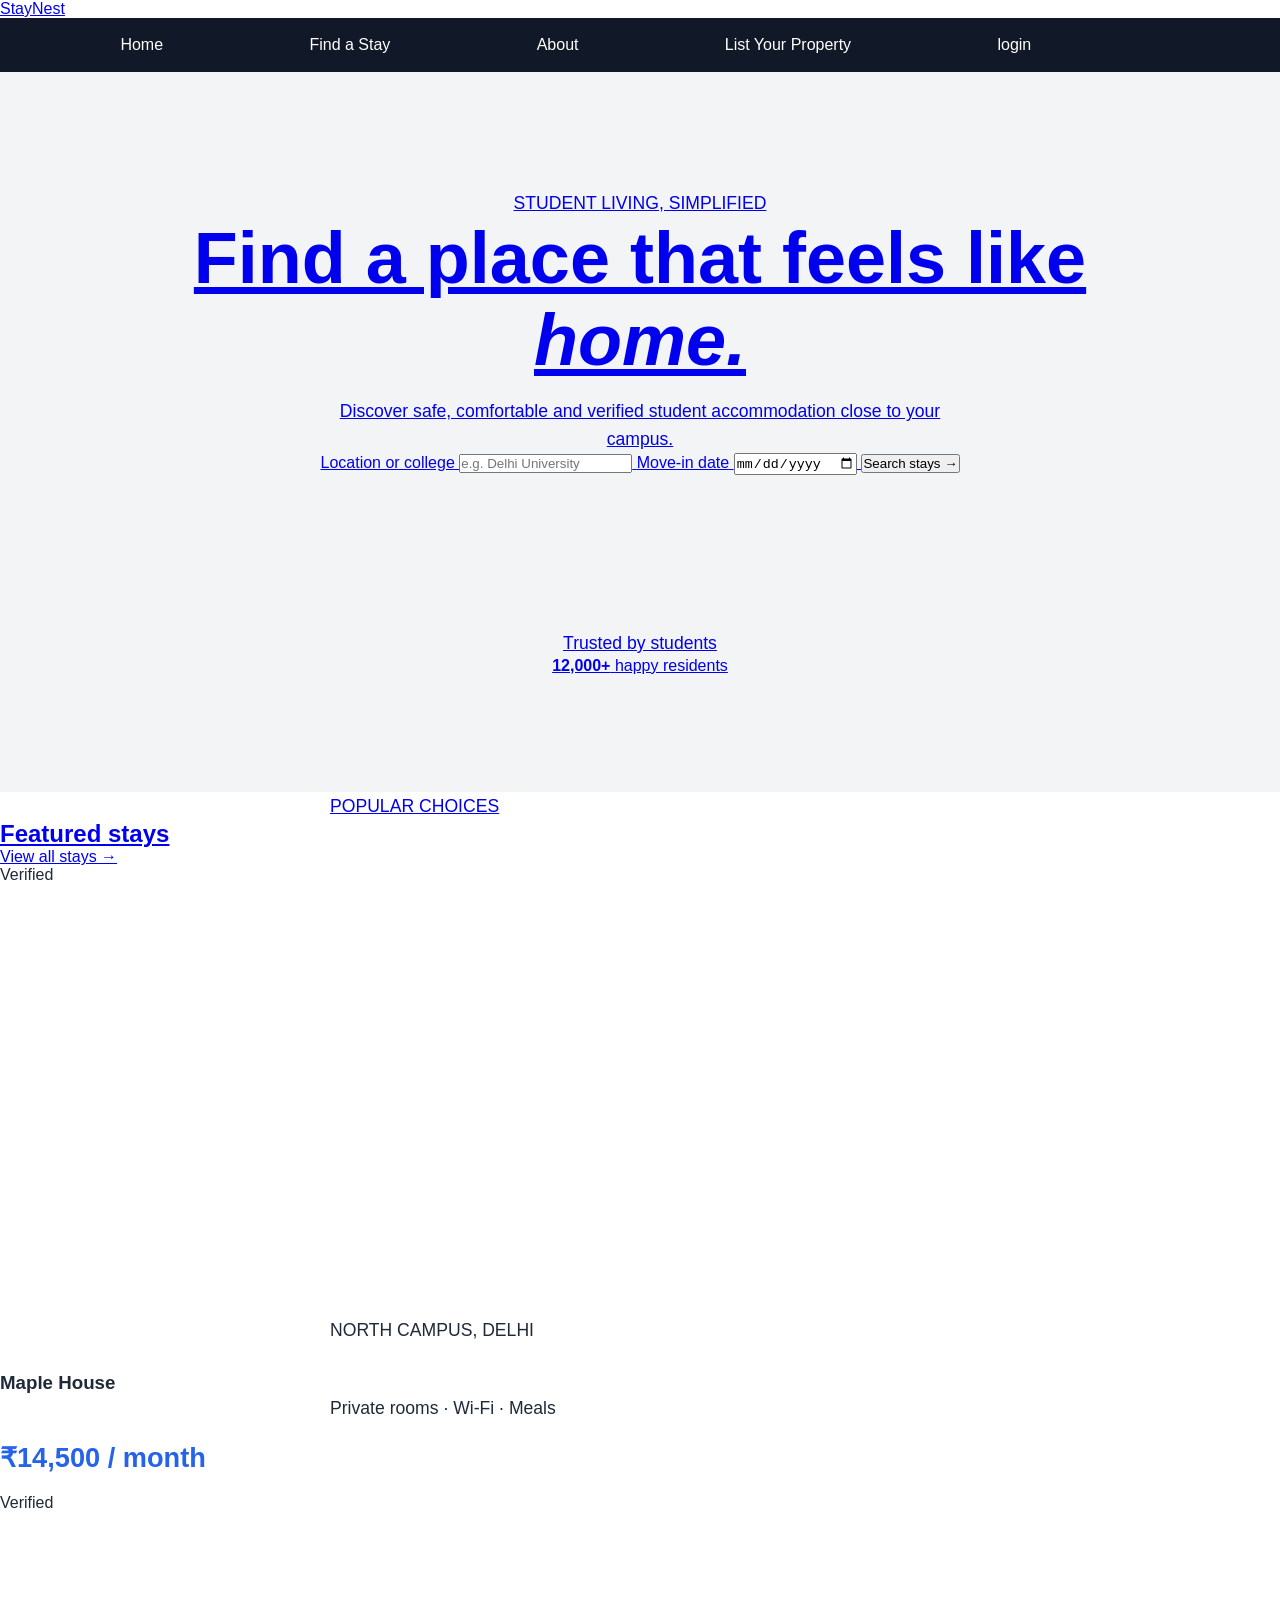
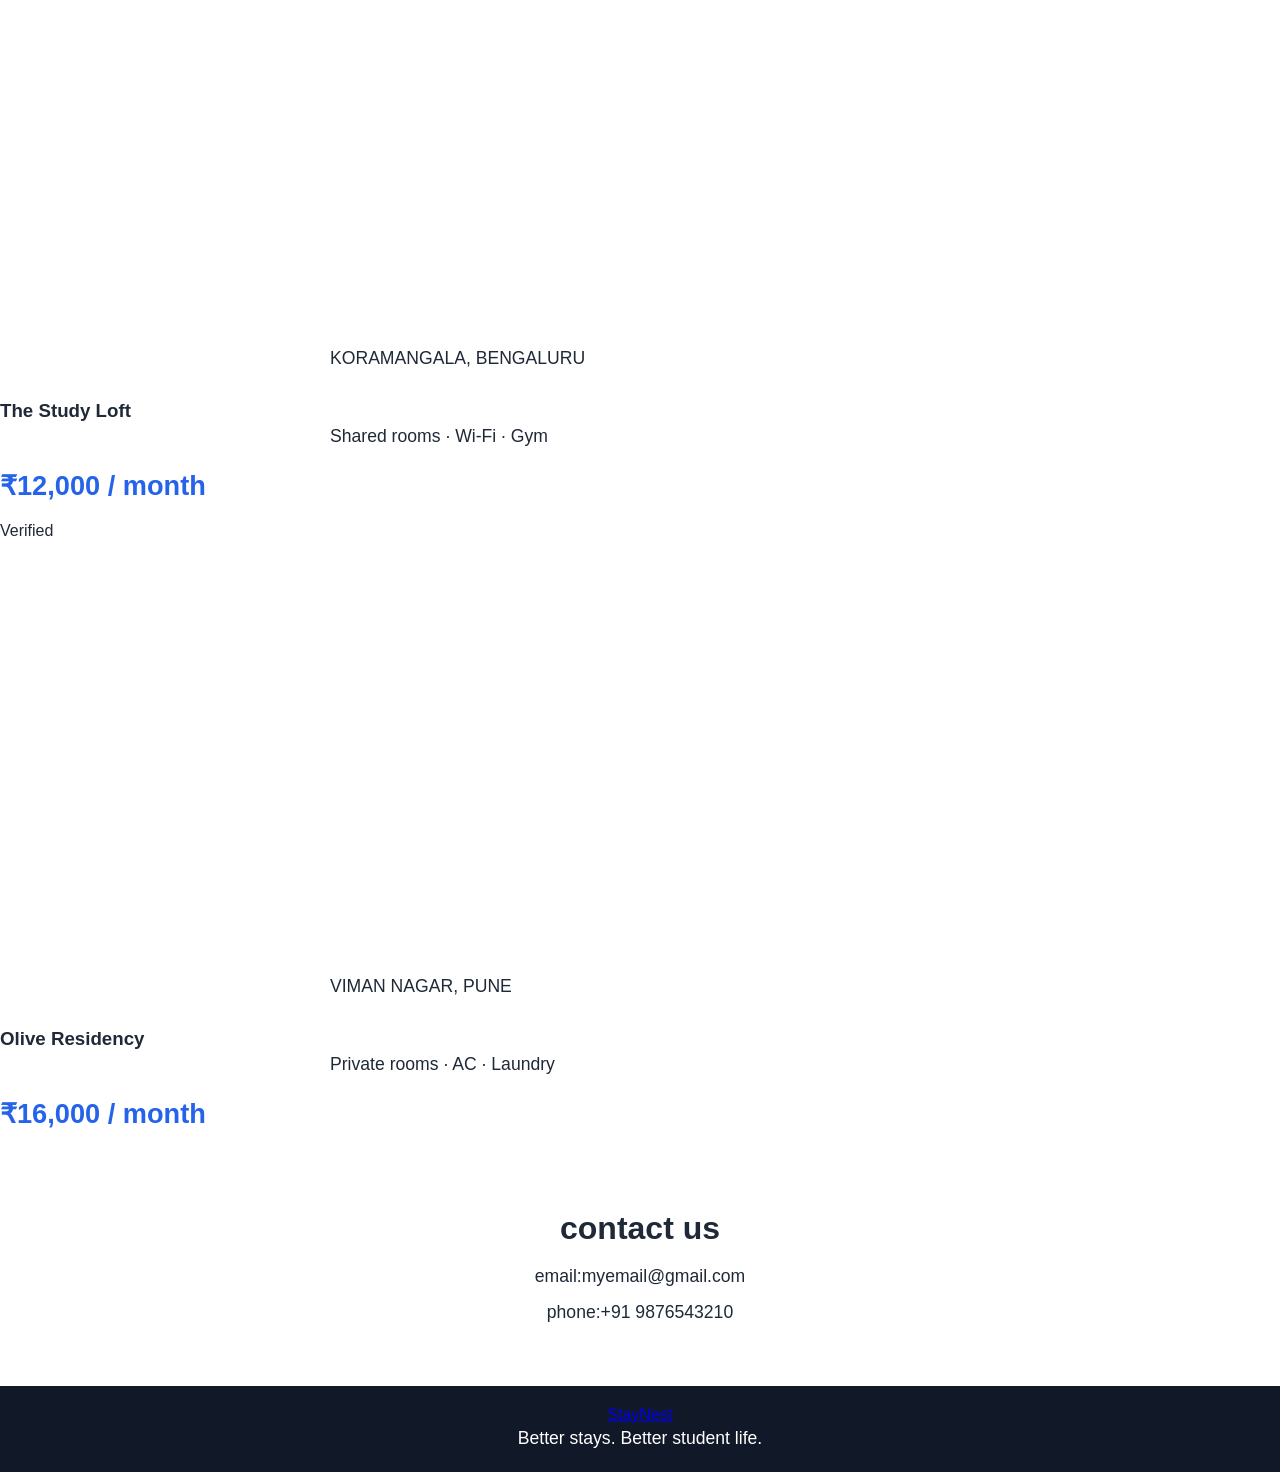
<file: index.html>
<!DOCTYPE html>
<html lang="en">
<head>
  <meta charset="UTF-8">
  <meta name="viewport" content="width=device-width, initial-scale=1.0">
  <meta name="description" content="Find comfortable student accommodation near your college.">
  <title>StayNest | Student Accommodation</title>
  <link rel="preconnect" href="https://fonts.googleapis.com">
  <link rel="preconnect" href="https://fonts.gstatic.com" crossorigin>
  <link href="https://fonts.googleapis.com/css2?family=DM+Sans:wght@400;500;600;700&family=Playfair+Display:wght@700&display=swap" rel="stylesheet">
  <link rel="stylesheet" href="style.css">
</head>
<script src="script.js"></script>
<body>
  <header class="site-header">
    <a class="logo" href="#home">Stay<span>Nest</span></a>

    <nav class="nav-links">
      <a href="#home">Home</a>
      <a href="#listings">Find a Stay</a>
      <a href="#about">About</a>
      <a class="nav-button" href="#contact">List Your Property</a>
      <a class="nav-button" href="login.html">login</a>
      <a class="nav-button" href="register.html"signup</a>
    </nav>
  </header>

  <main>
    <section class="hero" id="home">
      <div class="hero-content">
        <p class="eyebrow">STUDENT LIVING, SIMPLIFIED</p>

        <h1>Find a place that feels like <em>home.</em></h1>

        <p class="hero-text">
          Discover safe, comfortable and verified student accommodation
          close to your campus.
        </p>

        <form class="search-box">
          <label>
            <span>Location or college</span>
            <input type="text" placeholder="e.g. Delhi University">
          </label>

          <label>
            <span>Move-in date</span>
            <input type="date">
          </label>

          <button type="submit">
            Search stays <span>→</span>
          </button>
        </form>
      </div>

      <div class="hero-card">
        <p>Trusted by students</p>
        <strong>12,000+</strong>
        <span>happy residents</span>
      </div>
    </section>

    <section class="listings" id="listings">
      <div class="section-heading">
        <div>
          <p class="eyebrow">POPULAR CHOICES</p>
          <h2>Featured stays</h2>
        </div>

        <a href="#all-stays">View all stays →</a>
      </div>

      <div class="property-grid">
        <article class="property-card">
          <div class="property-image image-one">
            <span>Verified</span>
          </div>

          <div class="property-details">
            <p class="location">NORTH CAMPUS, DELHI</p>
            <h3>Maple House</h3>
            <p class="features">Private rooms · Wi-Fi · Meals</p>
            <p class="price">₹14,500 <span>/ month</span></p>
          </div>
        </article>

        <article class="property-card">
          <div class="property-image image-two">
            <span>Verified</span>
         </div>

          <div class="property-details">
            <p class="location">KORAMANGALA, BENGALURU</p>
            <h3>The Study Loft</h3>
            <p class="features">Shared rooms · Wi-Fi · Gym</p>
            <p class="price">₹12,000 <span>/ month</span></p>
          </div>
        </article>

        <article class="property-card">
          <div class="property-image image-three">
            <span>Verified</span>
          </div>

          <div class="property-details">
            <p class="location">VIMAN NAGAR, PUNE</p>
            <h3>Olive Residency</h3>
            <p class="features">Private rooms · AC · Laundry</p>
            <p class="price">₹16,000 <span>/ month</span></p>
          </div>
        </article>
      </div>
    </section>
  </main>
<section class="contact">
  <h2>contact us</h2>
  <p>email:myemail@gmail.com</p>
  <p>phone:+91 9876543210</p>
</section>
  <footer id="contact">
    <a class="logo" href="#home">Stay<span>Nest</span></a>
    <p>Better stays. Better student life.</p>
  </footer>
</body>
</html>
</file>
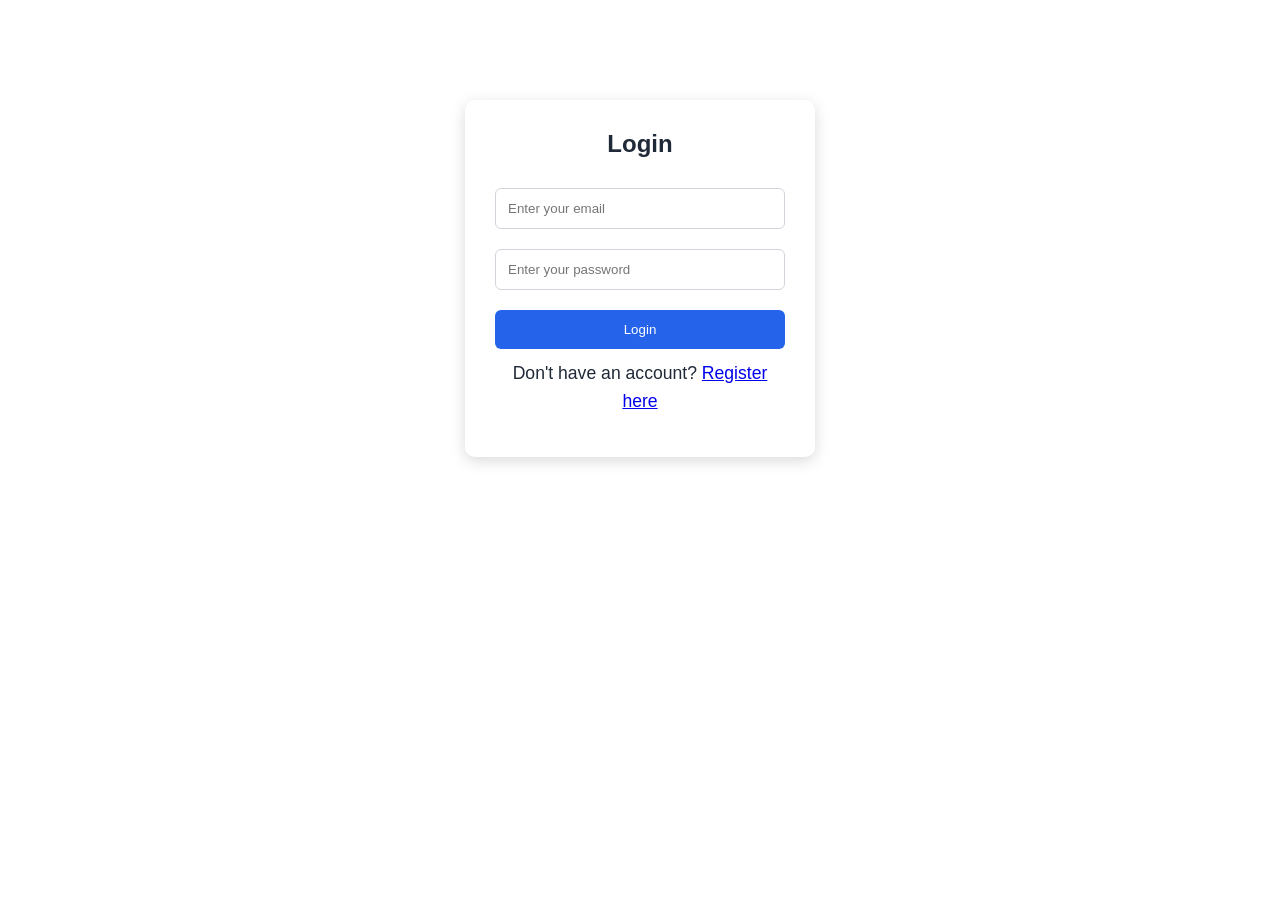
<file: login.html>
<!DOCTYPE html>
<html lang="en">
<head>
  <meta charset="UTF-8">
  <meta name="viewport" content="width=device-width, initial-scale=1.0">
  <title>Login Page</title>
  <link rel="stylesheet" href="style.css">
</head>
<body>

  <div class="login-box">
    <h2>Login</h2>

    <form action="login.php" method="POST">
      <input type="email" id="email" name="email" placeholder="Enter your email" required>
      <input type="password" id="password" name="password" placeholder="Enter your password" required>
      <button type="submit">Login</button>
    </form>
<p>Don't have an account?
    <a href="register.html">Register here</a>
</p>
    <p id="message"></p>
  </div>

  <script src="script.js"></script>
</body>
</html>
</file>
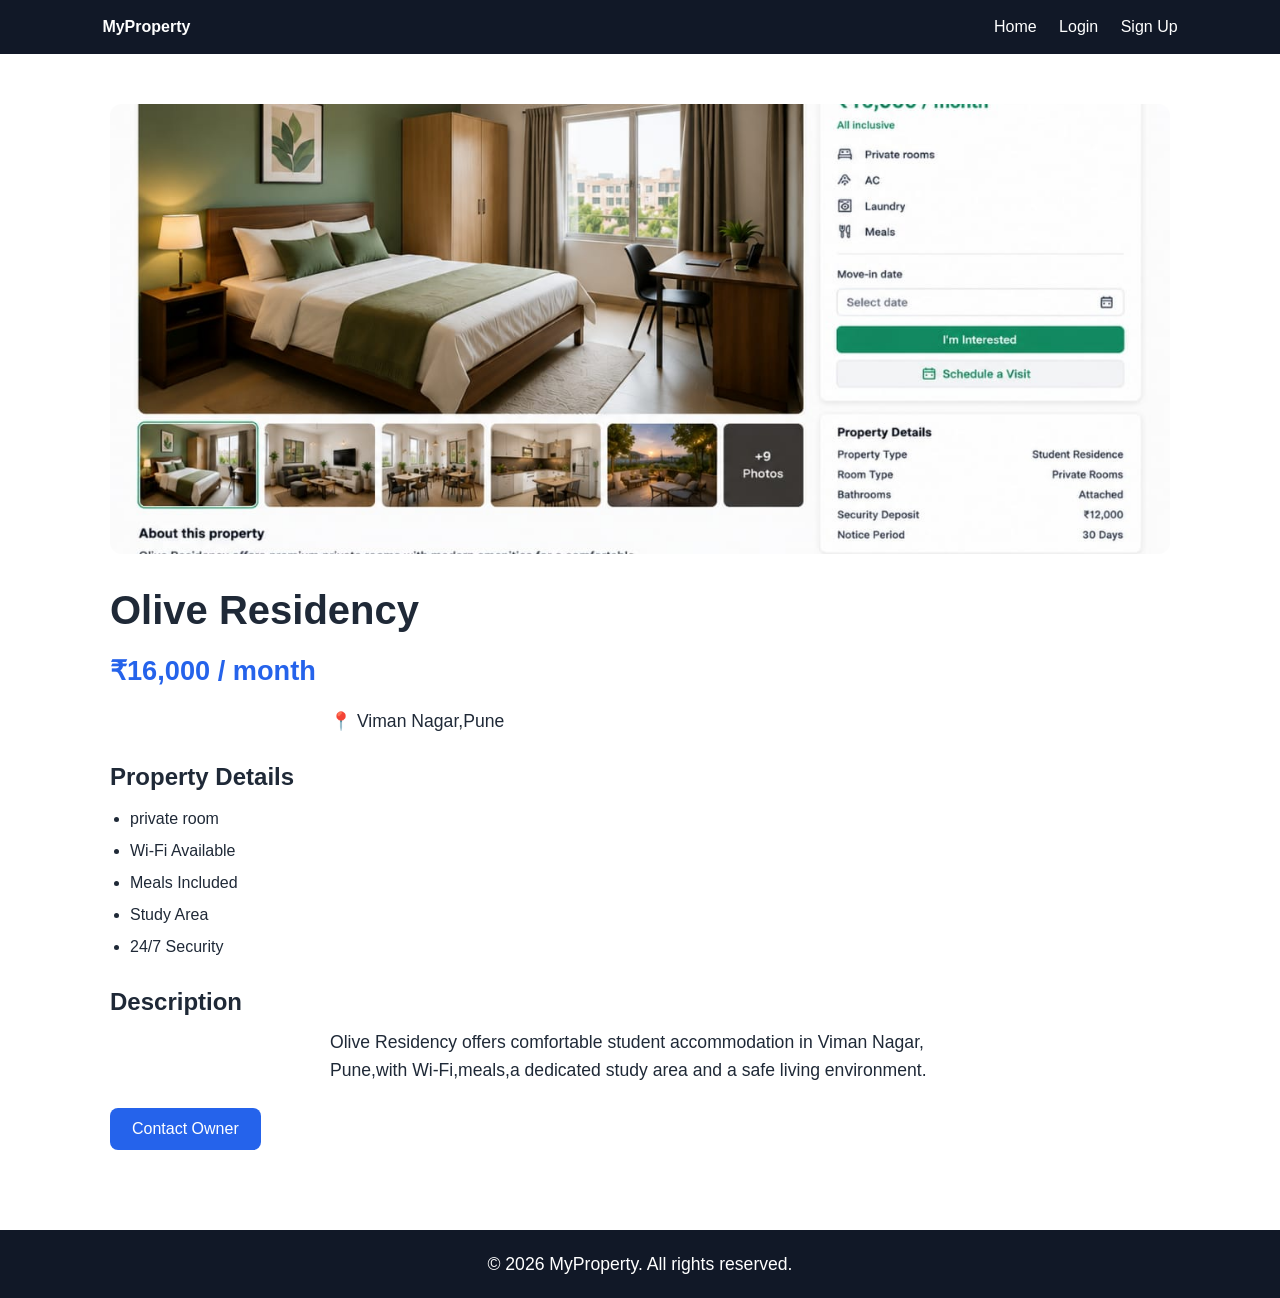
<file: property-detail-olive-residency.html>
<!DOCTYPE html>
<html lang="en">
<head>
  <meta charset="UTF-8">
  <meta name="viewport" content="width=device-width, initial-scale=1.0">
  <title>Property Details</title>
  <link rel="stylesheet" href="style.css">
</head>
<body>

  <nav>
    <strong>MyProperty</strong>
    <div>
      <a href="index.html">Home</a>
      <a href="login.html">Login</a>
      <a href="signup.html">Sign Up</a>
    </div>
  </nav>

  <main class="property-detail">
    <img
      class="property-image"
      src="property-detail-olive-residency.jpeg"
      alt="Olive Residency"
    >

    <div class="property-info">
      <h1>Olive Residency</h1>
      <p class="price">₹16,000  / month</p>
      <p class="location">📍 Viman Nagar,Pune</p>

      <h2>Property Details</h2>
      <ul>
        <li>private room</li>
        <li>Wi-Fi Available</li>
        <li>Meals Included</li>
        <li>Study Area</li>
        <li>24/7 Security</li>
      </ul>

      <h2>Description</h2>
      <p>
        Olive Residency offers comfortable
        student accommodation in Viman Nagar,
        Pune,with Wi-Fi,meals,a dedicated 
        study area and a safe living
        environment.
        
      </p>

      <a class="btn" href="mailto:myemail@gmail.com">Contact Owner</a>
    </div>
  </main>

  <footer>
    <p>© 2026 MyProperty. All rights reserved.</p>
  </footer>

</body>
</html>
</file>
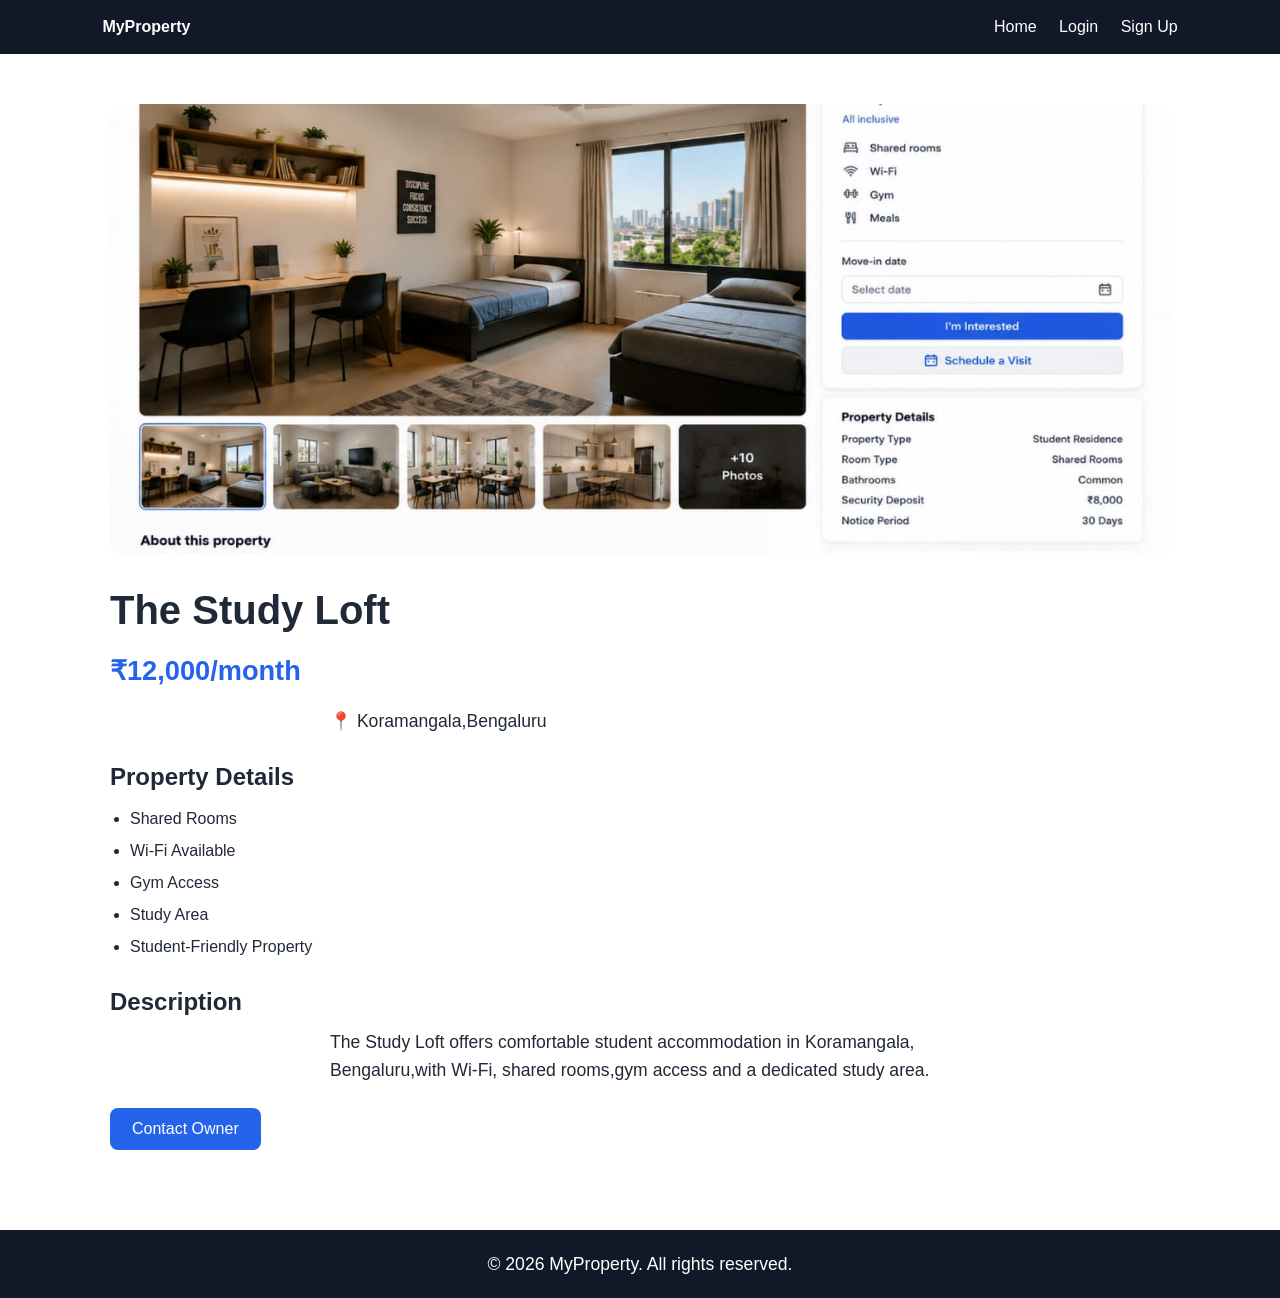
<file: property-detail-study-loft.html>
<!DOCTYPE html>
<html lang="en">
<head>
  <meta charset="UTF-8">
  <meta name="viewport" content="width=device-width, initial-scale=1.0">
  <title>Property Details</title>
  <link rel="stylesheet" href="style.css">
</head>
<body>

  <nav>
    <strong>MyProperty</strong>
    <div>
      <a href="index.html">Home</a>
      <a href="login.html">Login</a>
      <a href="signup.html">Sign Up</a>
    </div>
  </nav>

  <main class="property-detail">
    <img
      class="property-image"
      src="property-detail-study-loft.jpeg"
      alt=" The study loft"
    >

    <div class="property-info">
      <h1>The Study Loft</h1>
      <p class="price">₹12,000/month</p>
      <p class="location">📍 Koramangala,Bengaluru</p>

      <h2>Property Details</h2>
      <ul>
        <li>Shared Rooms</li>
        <li>Wi-Fi Available</li>
        <li>Gym Access</li>
        <li>Study Area</li>
        <li>Student-Friendly Property</li>
      </ul>

      <h2>Description</h2>
      <p>
        The Study Loft offers comfortable
        student accommodation in Koramangala,
        Bengaluru,with Wi-Fi, shared rooms,gym
        access and a dedicated study area.
        
      </p>

      <a class="btn" href="mailto:myemail@gmail.com">Contact Owner</a>
    </div>
  </main>

  <footer>
    <p>© 2026 MyProperty. All rights reserved.</p>
  </footer>

</body>
</html>
</file>
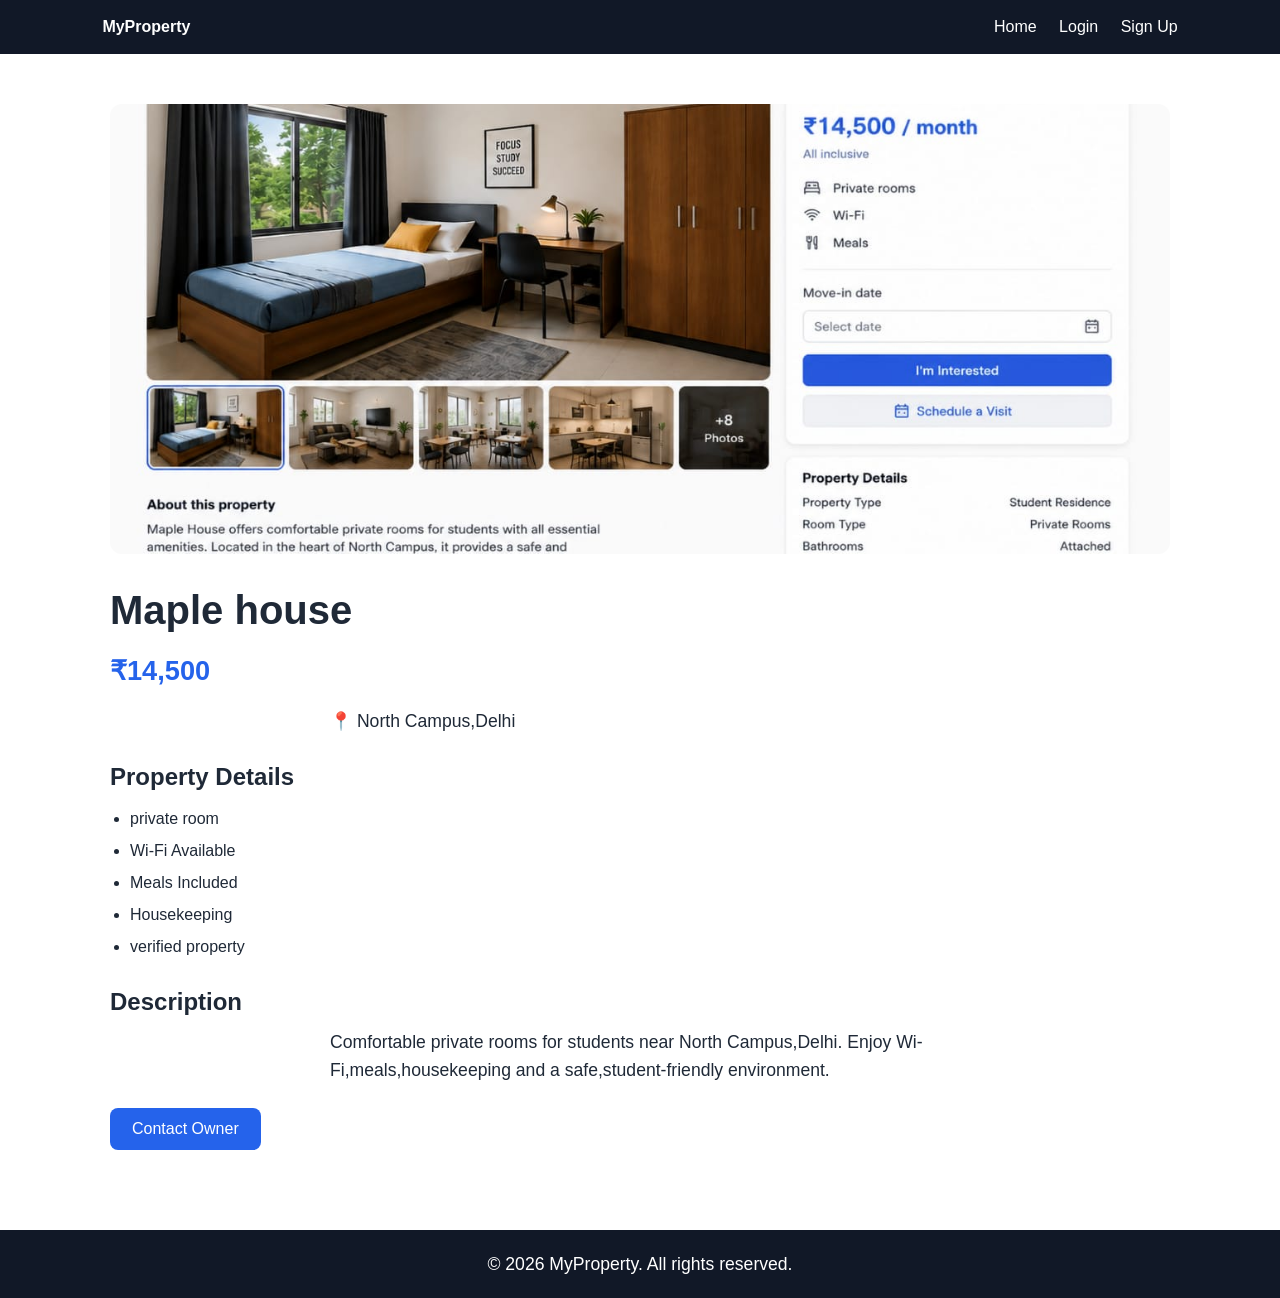
<file: property-detail.html>
<!DOCTYPE html>
<html lang="en">
<head>
  <meta charset="UTF-8">
  <meta name="viewport" content="width=device-width, initial-scale=1.0">
  <title>Property Details</title>
  <link rel="stylesheet" href="style.css">
</head>
<body>

  <nav>
    <strong>MyProperty</strong>
    <div>
      <a href="index.html">Home</a>
      <a href="login.html">Login</a>
      <a href="signup.html">Sign Up</a>
    </div>
  </nav>

  <main class="property-detail">
    <img
      class="property-image"
      src="property-detail--maple-house.jpeg"
      alt="Maple House"
    >

    <div class="property-info">
      <h1>Maple house</h1>
      <p class="price">₹14,500</p>
      <p class="location">📍 North Campus,Delhi</p>

      <h2>Property Details</h2>
      <ul>
        <li>private room</li>
        <li>Wi-Fi Available</li>
        <li>Meals Included</li>
        <li>Housekeeping</li>
        <li>verified property</li>
      </ul>

      <h2>Description</h2>
      <p>
        Comfortable private rooms for students
        near North Campus,Delhi.
        Enjoy Wi-Fi,meals,housekeeping and a
        safe,student-friendly environment.
        
      </p>

      <a class="btn" href="mailto:myemail@gmail.com">Contact Owner</a>
    </div>
  </main>

  <footer>
    <p>© 2026 MyProperty. All rights reserved.</p>
  </footer>

</body>
</html>
</file>
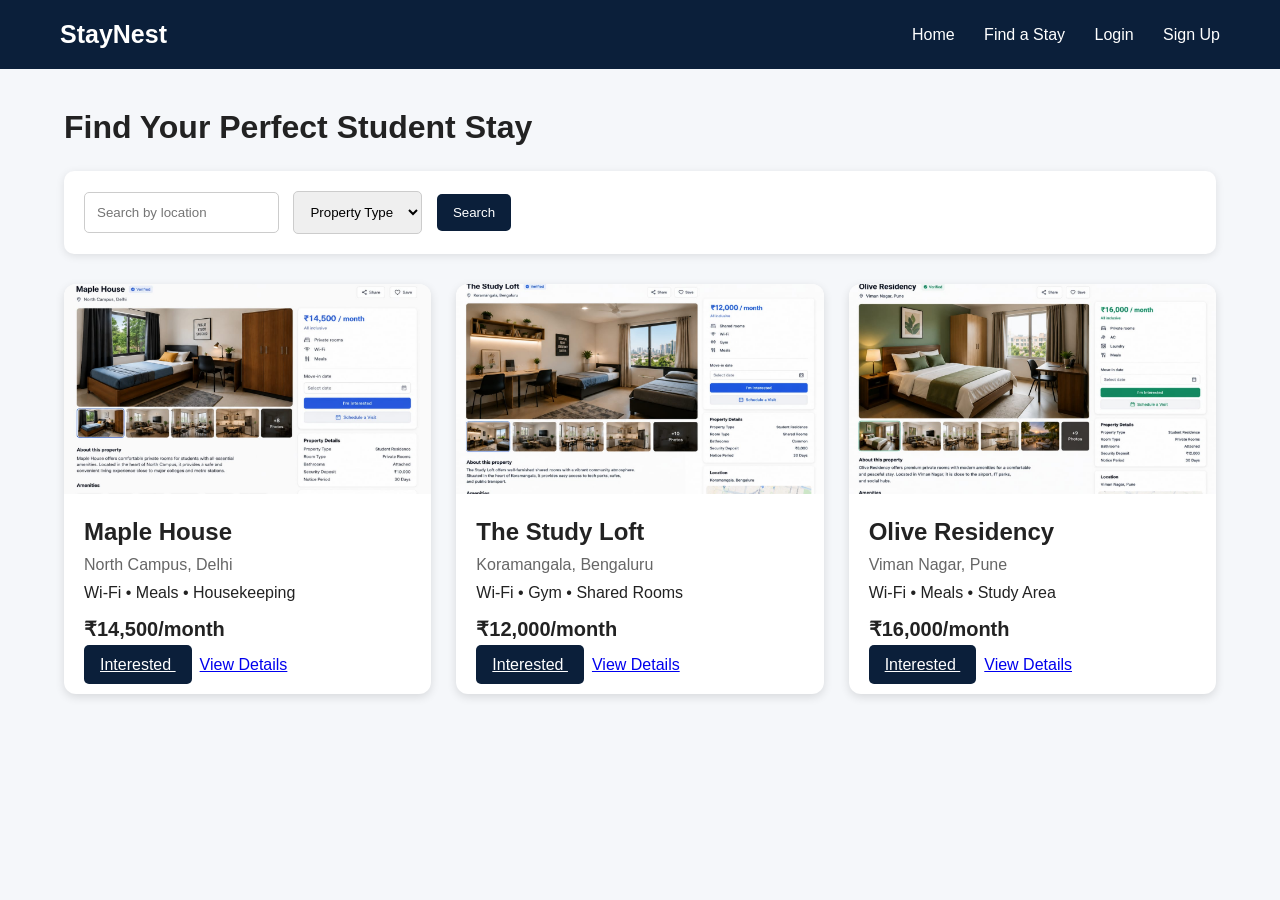
<file: property-listing.html>
<!DOCTYPE html>
<html lang="en">

<head>
    <meta charset="UTF-8">
    <meta name="viewport" content="width=device-width, initial-scale=1.0">

    <title>Find a Stay - StayNest</title>

    <style>

        * {
            margin: 0;
            padding: 0;
            box-sizing: border-box;
            font-family: Arial, sans-serif;
        }

        body {
            background-color: #f5f7fa;
            color: #222;
        }

        /* Header */

        header {
            background-color: #0b1f3a;
            color: white;
            padding: 20px 60px;

            display: flex;
            justify-content: space-between;
            align-items: center;
        }

        .logo {
            font-size: 25px;
            font-weight: bold;
        }

        nav a {
            color: white;
            text-decoration: none;
            margin-left: 25px;
        }

        /* Main Container */

        .container {
            width: 90%;
            max-width: 1200px;
            margin: 40px auto;
        }

        h1 {
            margin-bottom: 25px;
        }

        /* Search Box */

        .search-box {
            background-color: white;
            padding: 20px;
            border-radius: 10px;
            margin-bottom: 30px;

            box-shadow: 0 2px 8px rgba(0, 0, 0, 0.1);
        }

        .search-box input,
        .search-box select {
            padding: 12px;
            margin-right: 10px;

            border: 1px solid #ccc;
            border-radius: 5px;
        }

        /* Property Grid */

        .property-grid {
            display: grid;
            grid-template-columns: repeat(3, 1fr);
            gap: 25px;
        }

        /* Property Card */

        .property-card {
            background-color: white;
            border-radius: 12px;
            overflow: hidden;

            box-shadow: 0 3px 10px rgba(0, 0, 0, 0.12);
        }

        .property-card img {
            width: 100%;
            height: 210px;
            object-fit: cover;
        }

        .property-info {
            padding: 20px;
        }

        .property-info h2 {
            margin-bottom: 10px;
        }

        .location {
            color: #666;
            margin-bottom: 10px;
        }

        .price {
            font-size: 20px;
            font-weight: bold;
            margin: 15px 0;
        }

        /* Buttons */

        .btn {
            background-color: #0b1f3a;
            color: white;

            border: none;
            padding: 11px 16px;

            border-radius: 5px;
            cursor: pointer;
            margin-right: 8px;
        }

        .btn:hover {
            background-color: #163b6b;
        }

        /* Mobile Responsive */

        @media (max-width: 800px) {

            .property-grid {
                grid-template-columns: 1fr;
            }

            header {
                padding: 20px;
            }
        }

    </style>

</head>

<body>

    <!-- Header -->

    <header>

        <div class="logo">
            StayNest
        </div>

        <nav>

            <a href="index.html">
                Home
            </a>

            <a href="property-listing.html">
                Find a Stay
            </a>

            <a href="login.html">
                Login
            </a>

            <a href="register.html">
                Sign Up
            </a>

        </nav>

    </header>


    <!-- Main Content -->

    <div class="container">

        <h1>
            Find Your Perfect Student Stay
        </h1>


        <!-- Search Box -->

        <div class="search-box">

            <input
                type="text"
                placeholder="Search by location"
            >

            <select>

                <option>
                    Property Type
                </option>

                <option>
                    Apartment
                </option>

                <option>
                    Hostel
                </option>

                <option>
                    PG
                </option>

            </select>

            <button class="btn">
                Search
            </button>

        </div>


        <!-- Property Cards -->

        <div class="property-grid">


            <!-- Maple House -->

            <div class="property-card">

                <img
                    src="property-detail--maple-house.jpeg"
                    alt="Maple House"
                >

                <div class="property-info">

                    <h2>
                        Maple House
                    </h2>

                    <p class="location">
                        North Campus, Delhi
                    </p>

                    <p>
                        Wi-Fi • Meals • Housekeeping
                    </p>

                    <p class="price">
                        ₹14,500/month
                    </p>

                    <a href="login.html" class="btn">
                        Interested
                    </a>

                    <a href="property-detail.html">
                        View Details
                    </a>

                </div>

            </div>


            <!-- The Study Loft -->

            <div class="property-card">

                <img
                    src="property-detail-study-loft.jpeg"
                    alt="The Study Loft"
                >

                <div class="property-info">

                    <h2>
                        The Study Loft
                    </h2>

                    <p class="location">
                        Koramangala, Bengaluru
                    </p>

                    <p>
                        Wi-Fi • Gym • Shared Rooms
                    </p>

                    <p class="price">
                        ₹12,000/month
                    </p>

                    <a href="login.html" class="btn">
                        Interested
                    </a>

                    <a href="property-detail-study-loft.html">
                        View Details
                    </a>

                </div>

            </div>


            <!-- Olive Residency -->

            <div class="property-card">

                <img
                    src="property-detail-olive-residency.jpeg"
                    alt="Olive Residency"
                >

                <div class="property-info">

                    <h2>
                        Olive Residency
                    </h2>

                    <p class="location">
                        Viman Nagar, Pune
                    </p>

                    <p>
                        Wi-Fi • Meals • Study Area
                    </p>

                    <p class="price">
                        ₹16,000/month
                    </p>

                    <a href="login.html" class="btn">
                        Interested
                    </a>

                    <a href="property-detail-olive-residency.html">
                        View Details
                    </a>

                </div>

            </div>


        </div>

    </div>

</body>

</html>
</file>
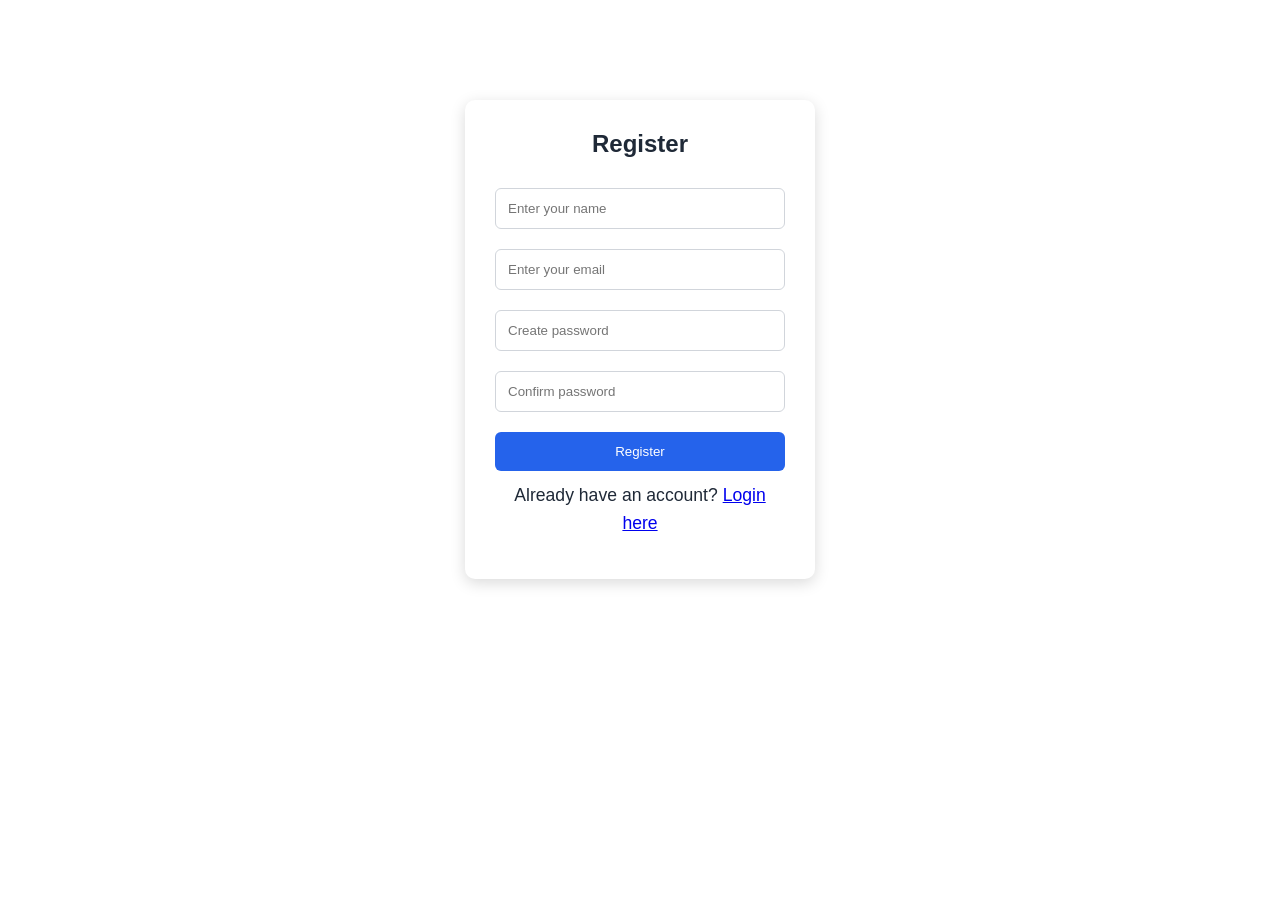
<file: register.html>
<!DOCTYPE html>
<html lang="en">
<head>
  <meta charset="UTF-8">
  <meta name="viewport" content="width=device-width, initial-scale=1.0">
  <title>Register</title>
  <link rel="stylesheet" href="style.css">
</head>
<body>

  <div class="login-box">
    <h2>Register</h2>

    <form id="registerForm" action="signup.php" method="POST">
      <input type="text" name="name" placeholder="Enter your name" required>
      <input type="email" name="email" placeholder="Enter your email" required>
      <input type="password" name="password id="password" placeholder="Create password" required>
      <input type="password" id="confirmPassword" placeholder="Confirm password" required>

      <button type="submit">Register</button>
    </form>
<p>Already have an account?
    <a href="login.html">Login here</a>
</p>
    <p id="message"></p>
    
  </div>

  <script>
    const form = document.getElementById("registerForm");

    form.addEventListener("submit", function (event) {
    

      const password = document.getElementById("password").value;
      const confirmPassword = document.getElementById("confirmPassword").value;
      const message = document.getElementById("message");

      if (password !== confirmPassword) {
       event.preventdefault(); 
        message.style.color = "red";
        message.textContent = "Passwords do not match.";
      } else {
        message.style.color = "green";
        message.textContent = "Registration successful!";
      }
    });
  </script>

</body>
</html>
</file>
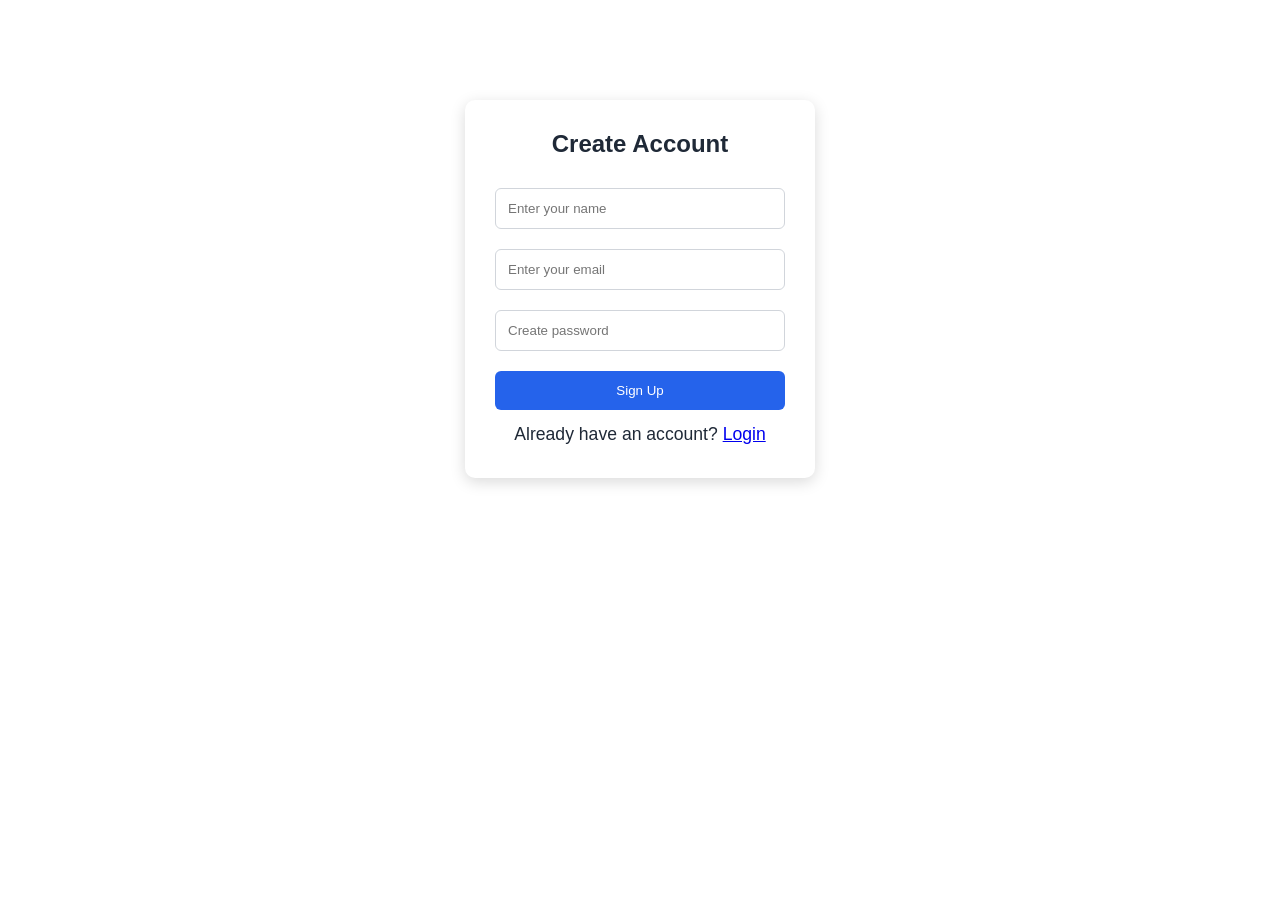
<file: signup.html>
<!DOCTYPE html>
<html lang="en">
<head>
  <meta charset="UTF-8">
  <meta name="viewport" content="width=device-width, initial-scale=1.0">
  <title>Sign Up</title>
  <link rel="stylesheet" href="style.css">
</head>
<body>

  <div class="login-box">
    <h2>Create Account</h2>

    <form action="signup.php" method="POST">
     <input type="text" name="name" placeholder="Enter your name" required>
<input type="email" name="email" placeholder="Enter your email" required>
<input type="password" name="password" placeholder="Create password" required> 

      <button type="submit">Sign Up</button>
    </form>

    <p id="signupMessage"></p>

    <p>Already have an account? <a href="login.html">Login</a></p>
  </div>

  <script>
    const form = document.getElementById("signupForm");

    form.addEventListener("submit", function (event) {
      event.preventDefault();

      const password = document.getElementById("signupPassword").value;
      const confirmPassword = document.getElementById("confirmPassword").value;
      const message = document.getElementById("signupMessage");

      if (password !== confirmPassword) {
        message.style.color = "red";
        message.textContent = "Passwords do not match.";
      } else {
        message.style.color = "green";
        message.textContent = "Account created successfully!";
      }
    });
  </script>

</body>
</html>
</file>
<file: style.css>
* {
  margin: 0;
  padding: 0;
  box-sizing: border-box;
}

body {
  font-family: Arial, sans-serif;
  color: #1f2937;
  background: #ffffff;
}

nav {
  display: flex;
  justify-content: space-between;
  align-items: center;
  padding: 18px 8%;
  background: #111827;
  color: white;
}

nav a {
  color: white;
  text-decoration: none;
  margin-left: 18px;
}

nav a:hover {
  color: #60a5fa;
}

.hero {
  min-height: 80vh;
  display: grid;
  place-items: center;
  text-align: center;
  padding: 40px 8%;
  background: #f3f4f6;
}

h1 {
  font-size: clamp(2.2rem, 6vw, 4.5rem);
  margin-bottom: 16px;
}

p {
  font-size: 1.1rem;
  line-height: 1.6;
  max-width: 620px;
  margin: auto;
}

.btn {
  display: inline-block;
  margin-top: 24px;
  padding: 12px 22px;
  color: white;
  background: #2563eb;
  border-radius: 8px;
  text-decoration: none;
  transition: background 0.2s ease;
}

.btn:hover {
  background: #1d4ed8;
}

footer {
  padding: 20px;
  text-align: center;
  color: white;
  background: #111827;
}

@media (max-width: 600px) {
  nav {
    flex-direction: column;
    gap: 12px;
  }

  nav a {
    margin: 0 8px;
  }
}
.contact {
  padding: 60px 8%;
  text-align: center;
  background: white;
}

.contact h2 {
  margin-bottom: 15px;
  font-size: 2rem;
}

.contact p {
  margin-top: 8px;
}
.login-box {
  width: 350px;
  margin: 100px auto;
  padding: 30px;
  text-align: center;
  background: white;
  border-radius: 10px;
  box-shadow: 0 4px 15px rgba(0, 0, 0, 0.15);
}

.login-box h2 {
  margin-bottom: 20px;
}

.login-box input,
.login-box button {
  width: 100%;
  padding: 12px;
  margin: 10px 0;
  border-radius: 6px;
}

.login-box input {
  border: 1px solid #d1d5db;
}

.login-box button {
  border: none;
  color: white;
  background: #2563eb;
  cursor: pointer;
}

.login-box button:hover {
  background: #1d4ed8;
}

#message {
  margin-top: 12px;
  color: green;
}
.property-detail {
  max-width: 1100px;
  margin: 50px auto;
  padding: 0 20px;
}

.property-image {
  width: 100%;
  height: 450px;
  object-fit: cover;
  border-radius: 12px;
}

.property-info {
  padding: 30px 0;
}

.property-info h1 {
  font-size: 2.5rem;
}

.price {
  margin: 14px 0;
  font-size: 1.7rem;
  font-weight: bold;
  color: #2563eb;
}

.location {
  margin-bottom: 28px;
}

.property-info h2 {
  margin: 25px 0 12px;
}

.property-info ul {
  padding-left: 20px;
  line-height: 2;
}

@media (max-width: 600px) {
  .property-image {
    height: 250px;
  }

  .property-info h1 {
    font-size: 2rem;
  }
}
</file>
